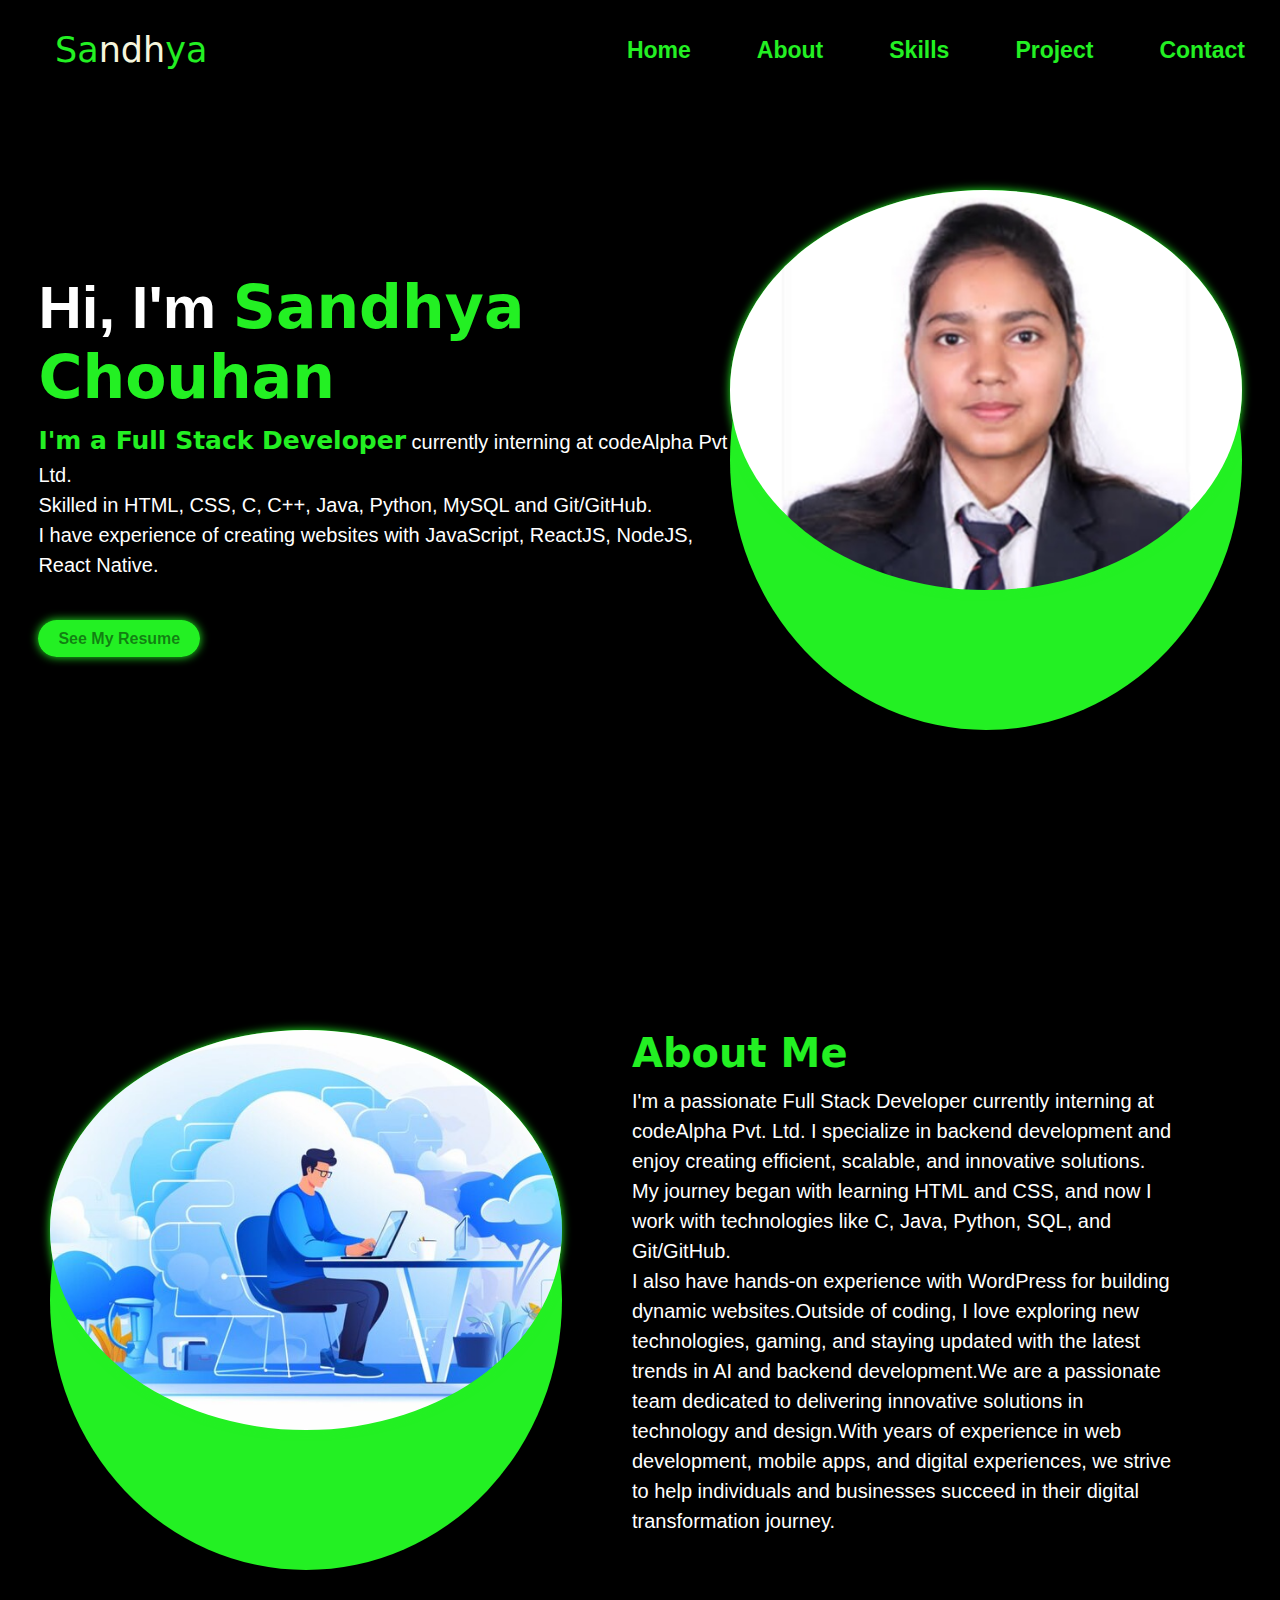
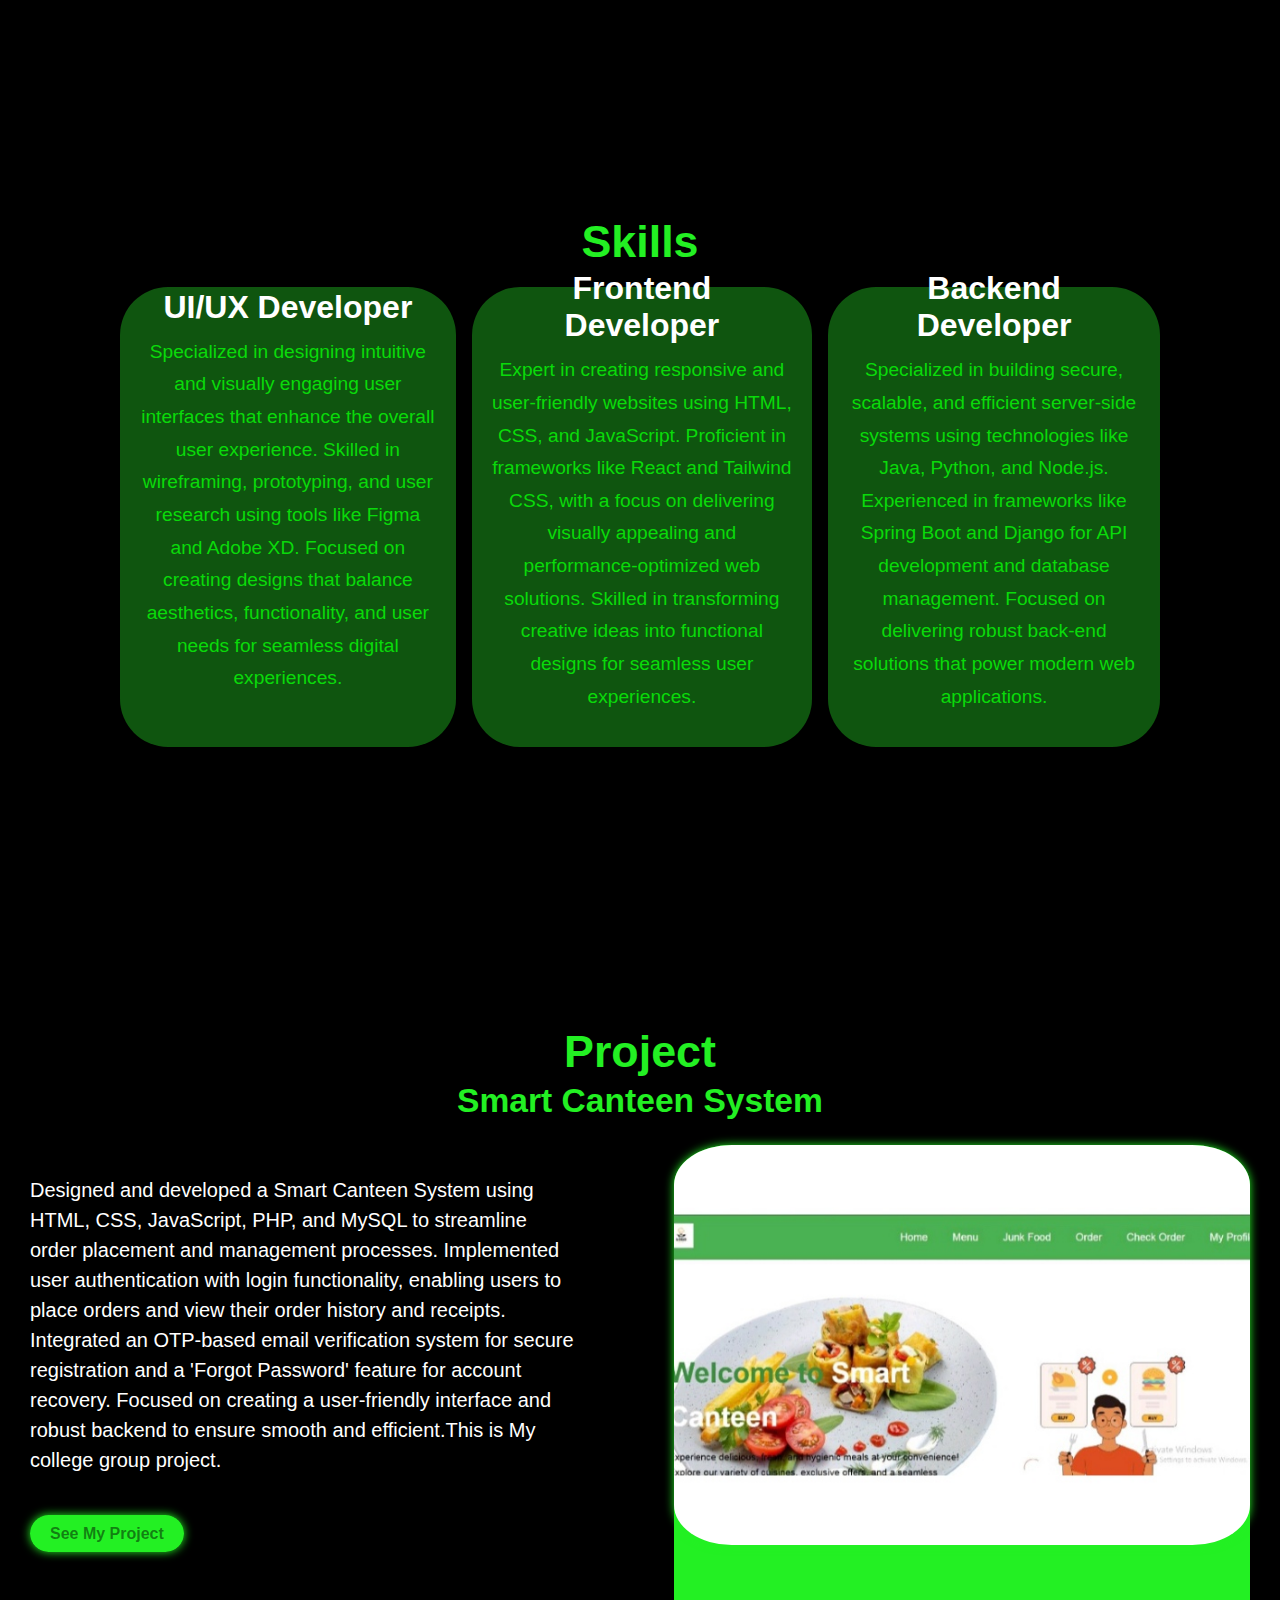
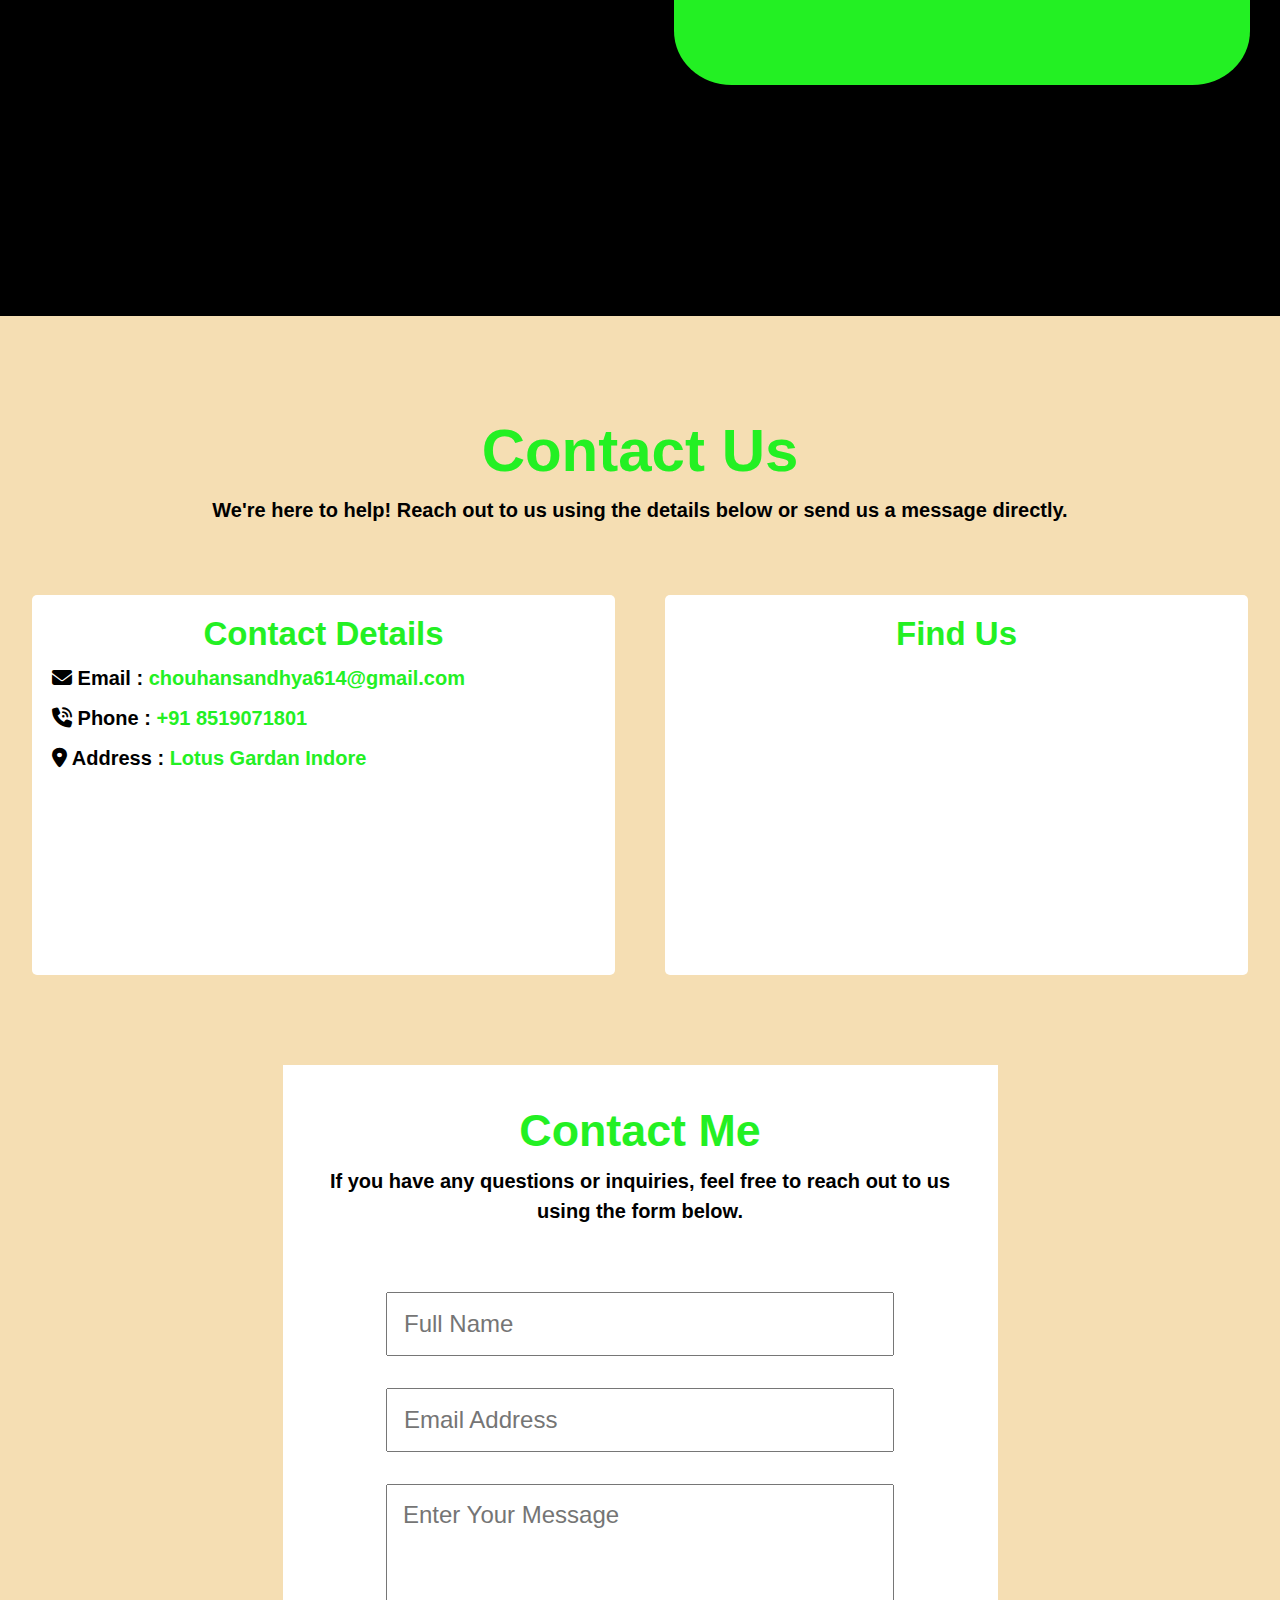
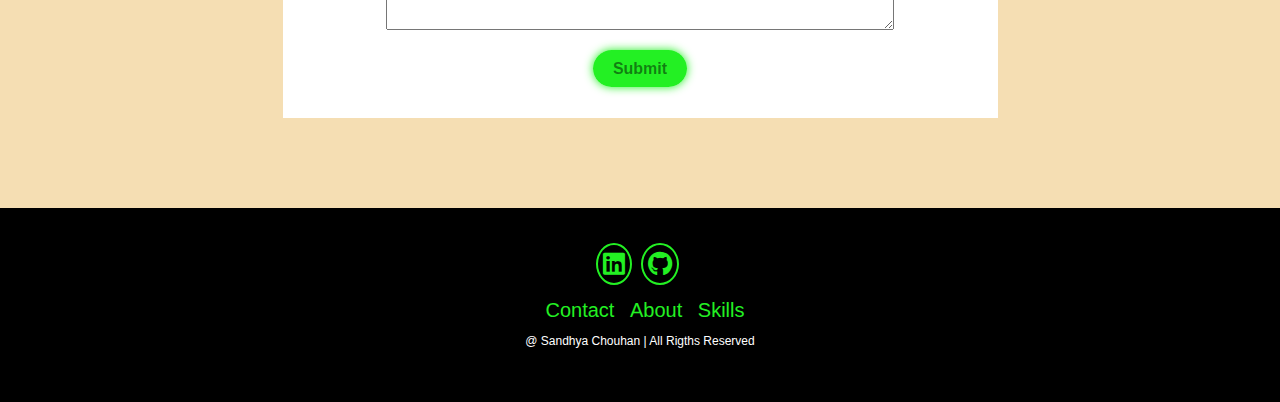
<file: task1/index.html>
<!DOCTYPE html>
<html lang="en">
<head>
    <meta charset="UTF-8">
    <meta name="viewport" content="width=device-width, initial-scale=1.0">
    <title>Sandhya Portfolio</title>
    <link rel="stylesheet" href="https://cdnjs.cloudflare.com/ajax/libs/font-awesome/6.7.2/css/all.min.css" integrity="sha512-Evv84Mr4kqVGRNSgIGL/F/aIDqQb7xQ2vcrdIwxfjThSH8CSR7PBEakCr51Ck+w+/U6swU2Im1vVX0SVk9ABhg==" crossorigin="anonymous" referrerpolicy="no-referrer" />
    <link rel="stylesheet" href="style.css">
</head>
<body>
    <nav class="navbar">
          <a href="#" class="logo"><span>Sa</span>ndh<span>ya</span></a>
        <ul >
            <li><a href="#home">Home</a></li>
            <li><a href="#about">About</a></li>
            <li><a href="#skills">Skills</a></li>
            <li><a href="#project">Project</a></li>
            <li><a href="#contact">Contact</a></li>
        </ul>
    </nav>

    <section id="home">
        <div class="information">
            <h1>Hi, I'm <span>Sandhya Chouhan</span></h1>
            <p><span>I'm a Full Stack Developer</span> currently interning at codeAlpha Pvt Ltd.<br/>Skilled in HTML, CSS, C, C++, Java, Python, MySQL and Git/GitHub.<br/>I have experience of creating websites with JavaScript, ReactJS, NodeJS, React Native.<br/></p>
            <div class="botton">
                <a href="./SandhyaResume.pdf" class="btn" target="_blank">See My Resume</a>
            </div>
        </div >

        <div class="image">
            <div class="img-box">
                  <div class="picture">
                       <img src="./sandhya.jpg" alt="image1">
                  </div>
            </div>
        </div>
    </section>

    <section id="about">
        <div class="image1">
            <div class="img-box1">
                  <div class="picture2">
                       <img src="./image2.jpg" alt="image1">
                  </div>
            </div>
        </div>
        <div class="content">
              <h1><span style="color:rgb(35, 240, 35);">About Me</span></h1>
              <p>I'm a passionate Full Stack Developer currently interning at codeAlpha Pvt. Ltd. I specialize in backend development and enjoy creating efficient, scalable, and innovative solutions.<br/>My journey began with learning HTML and CSS, and now I work with technologies like C, Java, Python, SQL, and Git/GitHub.<br/> I also have hands-on experience with WordPress for building dynamic websites.Outside of coding, I love exploring new technologies, gaming, and staying updated with the latest trends in AI and backend development.We are a passionate team dedicated to delivering innovative solutions in technology and design.With years of experience in web development, mobile apps, and digital experiences, we strive to help individuals and businesses succeed in their digital transformation journey.</p>
        </div>
    </section>

    <section class="skill" id="skills">
        <h1 class="heading">Skills</h1>
           <div class="container">
                <div class="box">
                    <div class="info">
                       <h4>UI/UX Developer</h4>
                       <p>Specialized in designing intuitive and visually engaging user interfaces that enhance the overall user experience. Skilled in wireframing, prototyping, and user research using tools like Figma and Adobe XD. Focused on creating designs that balance aesthetics, functionality, and user needs for seamless digital experiences.</p>
                    </div>
                </div>
                <div class="box">
                    <div class="info">
                       <h4>Frontend Developer</h4>
                       <p>Expert in creating responsive and user-friendly websites using HTML, CSS, and JavaScript. Proficient in frameworks like React and Tailwind CSS, with a focus on delivering visually appealing and performance-optimized web solutions. Skilled in transforming creative ideas into functional designs for seamless user experiences.
                    </p>
                    </div>
                </div>
                <div class="box">
                    <div class="info">
                       <h4>Backend Developer</h4>
                       <p>Specialized in building secure, scalable, and efficient server-side systems using technologies like Java, Python, and Node.js. Experienced in frameworks like Spring Boot and Django for API development and database management. Focused on delivering robust back-end solutions that power modern web applications.</p>
                    </div>
                </div>
           </div>
    </section>

    <section class="project" id="project">
        <div class="headings">
               <h2>Project</h2>
               <h3>Smart Canteen System</h3>
        </div>
        <div class="content-wrapper">
            <div class="content1">
                <p>Designed and developed a Smart Canteen System using HTML, CSS, JavaScript, PHP, and MySQL to streamline order placement and management processes. Implemented user authentication with login functionality, enabling users to place orders and view their order history and receipts. Integrated an OTP-based email verification system for secure registration and a 'Forgot Password' feature for account recovery. Focused on creating a user-friendly interface and robust backend to ensure smooth and efficient.This is My college group project.</p>
                <div class="botton">
                    <a href="https://shadabbelim2.github.io/smart-canteen/" target="_blank" class="btn">See My Project</a>
                </div>
            </div>

            <div class="image2">
                <div class="imgbox2">
                      <div class="picture3">
                           <img src="./smart canteen.jpg" alt="image1">
                      </div>
                </div>
            </div>
        </div>
    </section>
    <section class="contact1" id="contact">
        <div class="heading">
            <h1>Contact Us</h1>
            <p><b>We're here to help! Reach out to us using the details below or send us a message directly.</b></p>
        </div>
        <div class="container1">
            <div class="details">
                <h2>Contact Details</h2>
                <p><i class="fa-solid fa-envelope"></i><strong> Email : </strong><a href="mailto:chouhansandhya614@gmail.com"><b>chouhansandhya614@gmail.com</b></a></p>
                <p><i class="fa-solid fa-phone-volume"></i><strong> Phone : </strong> <a href="tel:+918519071801"><b>+91 8519071801</b> </a></p>
                <p><i class="fa-solid fa-location-dot"></i><strong> Address : </strong> <a href="#"><b>Lotus Gardan Indore</b></a></p>
            </div>
            <div class="map">
                <h2>Find Us</h2>
                <iframe src="https://www.google.com/maps/embed?pb=!1m18!1m12!1m3!1d3682.6294431022793!2d75.88638207435497!3d22.630308730854637!2m3!1f0!2f0!3f0!3m2!1i1024!2i768!4f13.1!3m3!1m2!1s0x3962fb37832dd01f%3A0x52c4bad855f8ef41!2sLotus%20Garden!5e0!3m2!1sen!2sin!4v1736791418263!5m2!1sen!2sin" style="border:0;" allowfullscreen="" loading="lazy" referrerpolicy="no-referrer-when-downgrade" width="100%" higth="500px" ></iframe>
            </div>
        </div>
    </section>
    <section class="contact">
        <div class="contact2">
          <h1>Contact Me</h1>
          <p><b>If you have any questions or inquiries, feel free to reach out to us using the form below.</b></p>
          <form action="#">
            <div class="input-group">
               <div class="input-box">
                   <input type="text" placeholder="Full Name"/>
                   <input type="text" placeholder="Email Address"/>
                   <textarea name="" id="" placeholder="Enter Your Message" cols="30" rows="4"></textarea>
                </div>
                <div class="botton">
                    <a href="#" class="btn">Submit</a>
                </div>
            </div>
          </form>
        </div>
    </section>
             <footer class="footer">
                <div class="icon">
                    <a href="#"><i class="fa-brands fa-linkedin"></i></a>
                    <a href="#"><i class="fa-brands fa-github"></i></a>
                </div>
                  
                <ul class="list">
                    <li><a href="#contact">Contact</a></li>
                    <li><a href="#about">About</a></li>
                    <li><a href="#skills">Skills</a></li>
                </ul>

                <p class="copyrigth">
                    @ Sandhya Chouhan | All Rigths Reserved
                </p>
             </footer>
</body>
</html>
</file>
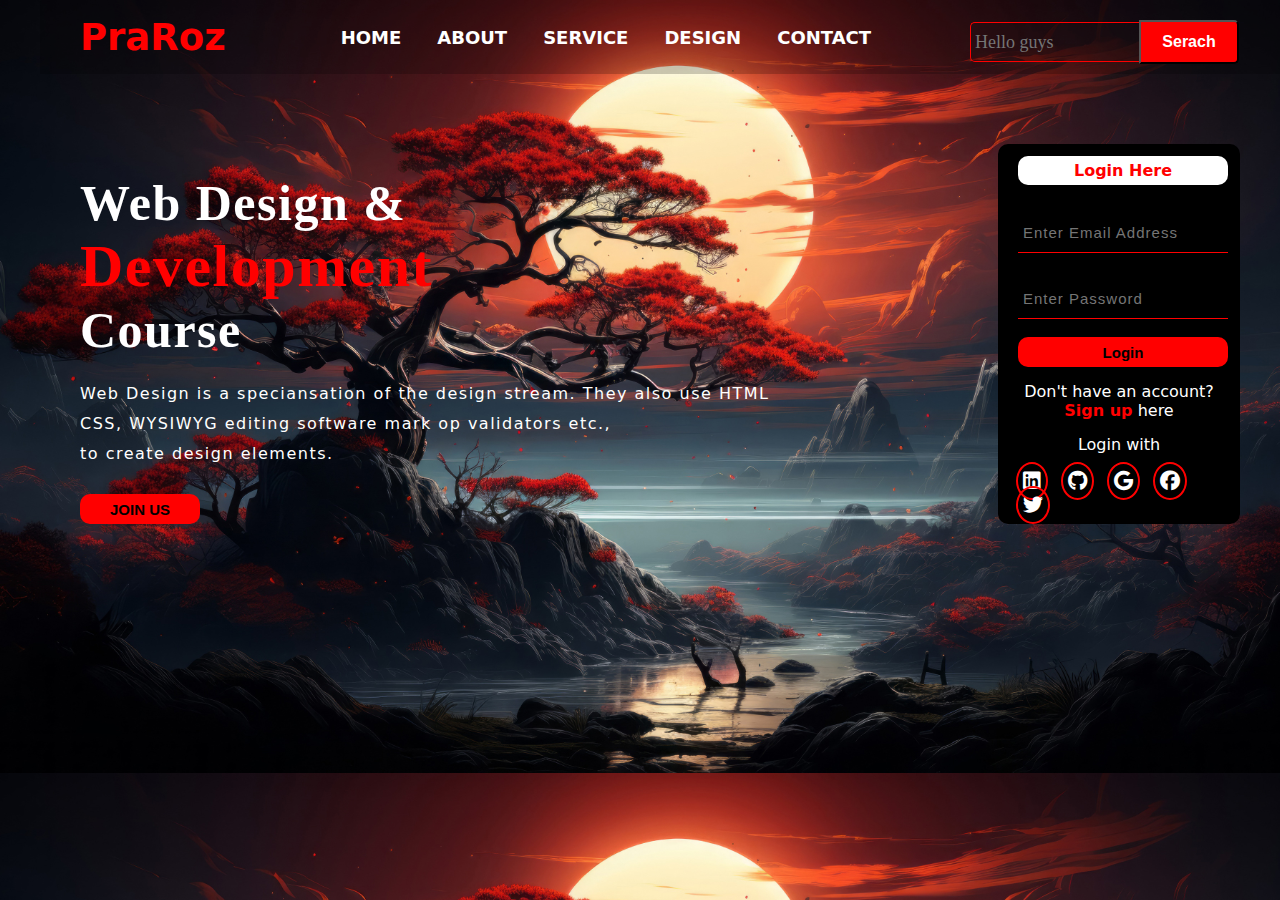
<file: task2/index.html>
<!DOCTYPE html>
<html lang="en">
<head>
    <meta charset="UTF-8">
    <meta name="viewport" content="width=device-width, initial-scale=1.0">
    <title>Project-3</title>
    <link rel="stylesheet" href="style.css">
    <link rel="stylesheet" href="https://cdnjs.cloudflare.com/ajax/libs/font-awesome/6.7.2/css/all.min.css" integrity="sha512-Evv84Mr4kqVGRNSgIGL/F/aIDqQb7xQ2vcrdIwxfjThSH8CSR7PBEakCr51Ck+w+/U6swU2Im1vVX0SVk9ABhg==" crossorigin="anonymous" referrerpolicy="no-referrer" />
    
</head>
<body>
        <nav class="navbar">
           <a href="#" class="logo"><span>PraRoz</span></a>
           <ul >
              <li><a href="#home">HOME</a></li>
              <li><a href="#about">ABOUT</a></li>
              <li><a href="#service">SERVICE</a></li>
              <li><a href="#design">DESIGN</a></li>
              <li><a href="#contact">CONTACT</a></li>
           </ul>
           <div class="serach">
              <input type="text" placeholder="Hello guys" class="srch">
              <a href="#"><button class="btn">Serach</button></a>
           </div>
        </nav> 
        <div class="home">
            <div class="content">
                 <h1>Web Design & <br/><span>Development</span><br/>Course</h1>
                 <p>Web Design is a speciansation of the design stream. They also use HTML<br/>
                    CSS, WYSIWYG editing software mark op validators etc.,<br/>to create design elements.</p>
                 <button class="btn1">JOIN US</button>
            </div>
            <div class="login_page">
                <div class="content2">
                   <h4>Login Here</h4>
                   <input type="text" placeholder="Enter Email Address">
                   <input type="password" placeholder="Enter Password">
                   <button class="btn2" >Login</button>
                   <p>Don't have an account?<br/>
                   <a href="#"><span>Sign up</span> here</a></p>
                   <p>Login with</p>
                  <div class="icon">
                    <a href="www.linkedin.com/in/sandhya-chouhan-a990732a5" target="_blank"><i class="fa-brands fa-linkedin"></i></a>
                    <a href="#"><i class="fa-brands fa-github"></i></a>
                    <a href="#"><i class="fa-brands fa-google"></i></a>
                    <a href="#"><i class="fa-brands fa-facebook"></i></a>
                    <a href="#"><i class="fa-brands fa-twitter"></i></a>
                  </div>
                </div>
            </div>
        </div> 
</body>
</html>
</file>
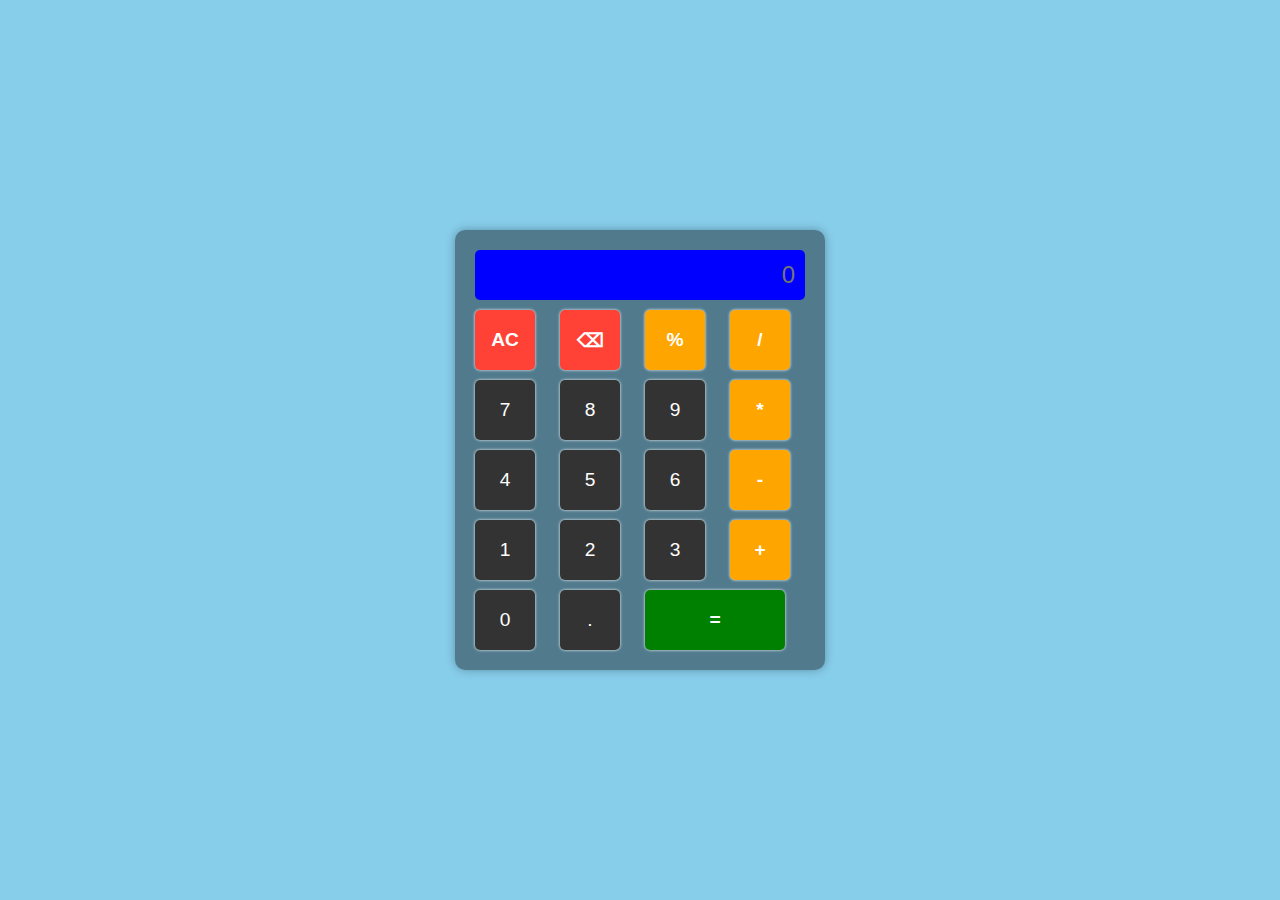
<file: task3/index.html>
<!DOCTYPE html>
<html lang="en">
<head>
    <meta charset="UTF-8">
    <meta name="viewport" content="width=device-width, initial-scale=1.0">
    <title>Basic Calculator</title>
    <link rel="stylesheet" href="style.css">
</head>
<body>
    <div class="calculator">
        <input type="text" id="display" placeholder="0">
        <div class="buttons">
            <button onclick="clearDisplay()">AC</button>
            <button onclick="deleteLast()">⌫</button>
            <button class="btn" onclick="appendValue('%')">%</button>
            <button class="btn" onclick="appendValue('/')">/</button>
            <button onclick="appendValue('7')">7</button>
            <button onclick="appendValue('8')">8</button>
            <button onclick="appendValue('9')">9</button>
            <button class="btn" onclick="appendValue('*')">*</button>
            <button onclick="appendValue('4')">4</button>
            <button onclick="appendValue('5')">5</button>
            <button onclick="appendValue('6')">6</button>
            <button class="btn" onclick="appendValue('-')">-</button>
            <button onclick="appendValue('1')">1</button>
            <button onclick="appendValue('2')">2</button>
            <button onclick="appendValue('3')">3</button>
            <button class="btn" onclick="appendValue('+')">+</button>
            <button onclick="appendValue('0')">0</button>
            <button onclick="appendValue('.')">.</button>
            <button class="equal" onclick="calculateResult()">=</button>
        </div>
    </div>
    <script src="script.js"></script>
</body>
</html>
</file>
<file: task1/style.css>
*
{
    margin: 0;
    padding: 0;
    box-sizing: border-box;
    font-family:Arial, Helvetica, sans-serif;
}
body
{
    background-color: black;
}
a
{
  text-decoration: none;
  color: rgb(35, 240, 35);
}
.navbar
{
    position: fixed;
    left: 0;
    top: 0;
    height: 100px;
    width: 100%;
    padding: 25px;
    background:  black;
    display: flex;
    justify-content: space-between;
    align-items: center;
    z-index: 1;
}
.logo    
{
    font-weight: 600px;
    font-size: 35px;
    color: beige;
    transition: 0.5s;
    margin-left: 30px;
    font-family:system-ui, -apple-system, BlinkMacSystemFont, 'Segoe UI', Roboto, Oxygen, Ubuntu, Cantarell, 'Open Sans', 'Helvetica Neue', sans-serif;
    
}
.logo:hover
{
    color: rgb(35, 240, 35);
    text-shadow: 0 0 25px rgb(35, 240, 35) ,0 0 50px  rgb(35, 240, 35);
    transform: scale(1,1);
}
span
{
    color: rgb(35, 240, 35);
        font-family:system-ui, -apple-system, BlinkMacSystemFont, 'Segoe UI', Roboto, Oxygen, Ubuntu, Cantarell, 'Open Sans', 'Helvetica Neue', sans-serif;

}
.navbar ul
{
    display: flex;
}
.navbar ul li
{
    margin-left: 30px;
    list-style: none;
}
.navbar ul li a
{
    font-weight: bold;
    font-size: 23px;
    margin-left: 16px;
    padding: 10px;
}
.navbar ul li a:hover 
{
    background-color: white;
    color: rgb(3, 77, 3);
    border-radius: 8px;
    padding: 10px;
}
#home
{
    display: flex;
    align-items: center;
    height: 100vh;
    color: white;
    padding:20px 3% 0;
}
h1 
{
    font-size: 60px;
    color: white;
}
h1 span
{
    color:rgb(35, 240, 35);
}
p 
{
    margin: 10px 0 25px;
    font-size: 20px;
    line-height: 1.5;
    margin-bottom: 50px;
}
p span
{
    font-weight: bold;
    font-size: 25px;
}
.btn 
{
    font-weight: bolder;
    text-decoration: none;
    background-color: rgb(35, 240, 35);
    color: rgba(0, 0, 0, 0.479);
    box-shadow: 0 0 10px rgb(35, 240, 35);
    padding: 10px 20px;
    border-radius: 40px;
    font-weight: bold;
    transition: .5s;
}
.btn:hover {
    background-color: transparent;
    color:  rgb(35, 240, 35);
}
.image .img-box
{
    width: 40vw;
    height: 60vh;
    background-color: rgb(35, 240, 35);
    border-radius: 50%;
}
.image .img-box .picture
{
    position: relative;
    display: flex;
    justify-content: center;
    width:100%;
    height:400px;
    background-color:  rgb(35, 240, 35);
    border-radius: 50%;
    overflow: hidden;
    box-shadow: 0 0 10px 0 rgb(35, 240, 35);    
}
.image .img-box .picture img
{
    position: absolute;
    display: block;
    width: 100%;
    object-fit: cover; 
    height: 440px;
}

/* about start */

#about
{
    padding: 130px 0;
    display: flex;
    height: 600100pxpx;
    margin-left: 50px;
}
.image1 .img-box1
{
    width: 40vw;
    height: 60vh;
    background-color: rgb(35, 240, 35);
    border-radius: 50%;
}
.image1 .img-box1 .picture2
{
    position: relative;
    display: flex;
    justify-content: center;
    width:100%;
    height:400px;
    background-color:  rgb(35, 240, 35);
    border-radius: 50%;
    overflow: hidden;
    box-shadow: 0 0 10px 0 rgb(35, 240, 35);    
}
.image1 .img-box1 .picture2 img
{
    position: absolute;
    display: block;
    width: 100%;
    object-fit: cover; 
    height: 400px;
}
#about .content
{
    flex-basis: 45%;
    margin-left: 70px;
}
.content h1
{
 font-size: 40px;
}
p
{
    color: white;
}

/* skill */

.skill
{
    height: 90vh;
}
.heading
{
    text-align: center;
    font-size: 2.8rem;
    padding: 100px;
    color: rgb(35, 240, 35);
    margin-bottom: 7px;
    padding-bottom: 1%;
}
.container
{
    display: flex;
    grid-template-columns: repeat(auto-fit,minmax(300px,1fr));
    align-items: center;
    gap: 1rem;
    padding-left: 120px  ;
    padding-right: 120px;
}
.box
{
    margin-top: 0%;
    display: flex;
    align-items: center;
    background-color:  rgb(15, 85, 15)  ;
    height:460px;
    border-radius: 3rem;
    cursor: pointer;
    border: 5px solid transparent;
    transition: 0.4s ease-in-out;
}
.box:hover
{
   background-color:transparent;
   color: rgb(35, 240, 35);
   border: 5px solid  rgb(15, 85, 15);
   transform: scale(1.03);
}
.info
{
    display: flex;
    flex-direction: column;
    text-align: center;
    justify-content: center;
    align-items: center;
    padding: 15px;
}
.info h4
{
  font-size: 2.0rem;
  color: white;
}
.info p
{
    font-size: 1.2rem;
    font-weight: 400;
    line-height: 1.7;
    color: rgb(10, 218, 10);
}

/* Project */

.project
{
    height: 110vh;
}
.headings h2
{
    text-align: center;
    font-size: 2.8rem;
    padding: 100px;
    font-weight: bold;
    color: rgb(35, 240, 35);
    margin-bottom: 0;
    padding-bottom: 0;
}
.headings h3
{
    margin-top: 5px;
    padding-top: 0;
    padding: 0px;
    text-align: center;
    font-size: 2.1rem;
    color: rgb(35, 240, 35);
    margin-bottom: 25px;
}
.content-wrapper
{
    display: flex;
}
.content-wrapper .content1
{
    margin-right: 100px;
    margin-left: 30px;

}
.content1 p
{
    margin-top: 30px;
    color: white;
    font-size: 20px;
}
.image2 .imgbox2
{
    width: 45vw;
    height: 60vh;
    background-color: rgb(35, 240, 35);
    border-radius: 10%;
    margin-right: 30px;
}
.image2 .imgbox2 .picture3
{
    position: relative;
    display: flex;
    justify-content: center;
    width:100%;
    height:400px;
    background-color:  rgb(35, 240, 35);
    border-radius: 10%;
    overflow: hidden;
    box-shadow: 0 0 10px 0 rgb(35, 240, 35);    
}
.image2 .imgbox2 .picture3 img
{
    position: absolute;
    display: block;
    width: 650px;
    object-fit: cover; 
    height: 400px;
}
/* Contact */
.contact1
{
    background-color: wheat;
}
.contact1 .heading h1,h2
{
    text-align: center;
    color:  rgb(35, 240, 35);
}
.contact1 .heading p
{
    color: black
}
.container1
{
    width: 95%;
    margin: auto;
    display: flex;
    justify-content: center;
    gap: 50px;
}
.details h2 ,.map h2

{
    font-size: 33px;
}
 .details , .map
{
    height: 380px;
    width: 85%;
    padding: 20px;
    background-color: white;
    border-radius:5px ;
}
.map iframe
{
    height: 300px;
}
.details p , .map iframe
{
  margin: 10px 0;
  color: black;
}
.details p a
{
    text-decoration: none;
    
}
.details p a:hover
{
    text-decoration: underline;
}
.contact
{
    padding: 90px;
    background-color: wheat;
}
.contact2
{ 
    padding: 40px;
    width: 65%;
    margin: auto;
    background-color: white;
}
.contact2  p
{
    text-align: center;
    color: black;
}
.contact2 h1
{
    text-align: center;
    color: rgb(35, 240, 35);
    font-size: 2.8rem;
}
.contact2 form
{
    display: flex;
    align-items: center;
    justify-content: center;
    text-align: center;
}
.input-box
{
    margin-bottom: 10px;
}
.input-box input,textarea
{
   width: 80%;
   padding: 1rem;
   font-size: 1.5rem;
   margin: 1rem;
}
input:focus,textarea:focus
{
    outline: none;
}

.footer
{
    text-align: center;
    margin-top: 40px;
    padding: 2px;
}
.footer .icon a
{
    margin-right: 5px; 
    padding: 5px;
    border: 2px solid  rgb(35, 240, 35);
    border-radius: 100%;
    font-size: 25px;
    transition: .5s;
}
.footer .icon a:hover 
{
    background-color: rgb(35, 240, 35);
    color: black;
    box-shadow: 0 0 10px rgb(35, 240, 35);
}
.footer ul
{
    font-size: 20px;
}
.footer ul li
{
    display: inline-block;
    margin-left: 10px;
    margin-top: 20px;
}
.footer ul li a
{
    color:  rgb(35, 240, 35);
    border-bottom: 3px solid transparent;
    transition: 0.4s ease-in-out;
}
.footer ul li a:hover
{
    border-bottom: 3px solid yellow;
}
.footer .copyrigth 
{
    margin-top: 10px;
    font-size: 12px;
}
</file>
<file: task2/style.css>
*
{
    margin: 0;
    padding: 0;
}
body
{
    background: url(tree.jpg);
    background-position: center;
    background-size: cover;
    font-family:system-ui, -apple-system, BlinkMacSystemFont, 'Segoe UI', Roboto, Oxygen, Ubuntu, Cantarell, 'Open Sans', 'Helvetica Neue', sans-serif;
    height: 70vh;
    width: 100%;
    margin-bottom: 143px; 
}
a
{
  text-decoration: none;
  color: white;
}
.navbar
{
    margin-left: 40px;
    display: flex;
    justify-content: space-between;
    align-items: center;
    background-color: rgba(0,0,0,0.2);
    padding: 10px;
}
.logo    
{
    font-weight: 600px;
    font-size: 37px;
    transition: 0.5s;
    margin-left: 30px;
}
.logo:hover
{
    text-shadow: 0 0 20px white;
    transform: scale(0.9,0.9);
}
span
{
    color: red;
    font-weight: bold;
}
.navbar ul
{
    display: flex;
}
.navbar ul li
{
    list-style: none;
}
.navbar ul li a
{
    font-weight: bold;
    font-size: 18px;
    margin-left: 16px;
    padding: 10px;
}
.navbar ul li a:hover 
{
    background-color: white;
    color:red;
    border-radius: 8px;
}
.serach
{
    display: flex;
    align-items: center;
    margin-top: 10px;
    width: 300px;
}
input
{
  padding: 5px;  
}
.srch
{
    font-family: 'Times New Roman', Times, serif ;
    width: 160px;
    height: 30px;
    background: transparent;
    border: 1px solid  red;
    border-radius: 5px;
    border-right: none;
    color: white;
    outline: none;
    font-size: 18px;
    border-top-right-radius: 0;
    border-bottom-right-radius: 0;
    padding: 4px;
}
.btn
{
    width: 100px;
    height: 44px;
    font-size: 16px;
    font-weight: bold;
    background-color: red;
    border-radius: 5px;
    border-top-left-radius: 0;
    border-bottom-left-radius: 0;
    color: white;
    padding: 5px;
}
.btn:hover
{
    background: transparent;
    box-shadow: 0 0 10px   red;
    transition: 0.3s;
    color: white;
}
.home
{
    display: flex;
    justify-content: space-evenly;
    align-items: flex-end;
}
.content
{
    color: white;
    width: 1200px;
    margin: 0;
    position: relative;
    margin-left: 80px;
}
.content p
{
    margin-top: 20px;
    padding-bottom: 25px;
    letter-spacing: 1.5px;
    line-height: 30px;
    font-family:system-ui, -apple-system, BlinkMacSystemFont, 'Segoe UI', Roboto, Oxygen, Ubuntu, Cantarell, 'Open Sans', 'Helvetica Neue', sans-serif;
}
.content h1
{
    font-family: 'Times New Roman', Times, serif;
    font-size: 50PX;
    margin-top: 100px;
    letter-spacing: 1.5px;
}
h1 span
{
    font-size: 60px;
}
.content .btn1
{
  width: 120px;
  height: 30px;
  border-radius: 10px;
  border: none;
  background:  red;
  font-size: 15px;
  font-weight: bold;
  cursor: pointer;
}
.btn1:hover
{
    background: transparent;
    box-shadow: 0 0 10px red;
    transition: 0.3s;
    color: white;
}
.login_page
{
    height: 380px;
    width: 300px;
    background-color: black;
    margin-right:40px;
    border-radius: 10px;
}
.content2
{
    padding: 10px;
}
h4
{
    text-align: center;
    background-color: white;
    border-radius: 10px;
    width: 200px;
    padding: 5px;
    margin: 2px;
    margin-left: 10px;
    color: red;
}
.content2 input
{
    width: 200px;
    height: 30px;
    background: transparent;
    border-top: none;
    border-left:none ;
    border-right:none ;
    border-bottom: 1px solid red;
    color: white;
    outline: none;
    font-size: 15px;
    margin-top: 25px;
    margin-left: 10px;
    letter-spacing: 1px;
}
.content2 .btn2
{
  width: 210px;
  height: 30px;
  border-radius: 10px;
  border: none;
  background:  red;
  font-size: 15px;
  font-weight: bold;
  cursor: pointer;
  padding: 3px;
  margin-top: 18px;
  margin-left: 10px;
  margin-bottom: 15px;
}
.btn2:hover
{
    background: transparent;
    box-shadow: 0 0 10px red;
    transition: 0.3s;
    color: white;
}
.content2 p
{
    text-align: center;
    color: white;
    margin-bottom: 15px;
    margin-bottom: 15px;
}
.content2 a 
{
    text-align: center;
}
.icon a
{
    margin-left: 8px;
    padding: 5px;
    border: 2px solid red;
    border-radius: 100%;
    font-size: 20px;
    transition: .5s;
}
.icon a:hover 
{
    background-color:  red;
    color: black;
    box-shadow: 0 0 10px red;
}
</file>
<file: task3/style.css>
*
{
margin: 0;
padding: 0;
box-sizing: border-box;
font-family: Arial, sans-serif;
}

body 
{
display: flex;
justify-content: center;
align-items: center;
height: 100vh;
background-color:skyblue;
}

.calculator 
{
background:rgba(0, 0, 0, 0.4);
padding: 20px;
border-radius: 10px;
box-shadow: 0 0 10px rgba(0, 0, 0, 0.3);
text-align: center;
flex-direction: column;
align-items: stretch; 

}
#display 
{
width: 100%;
height: 50px;
font-size: 1.5em;
text-align: right;
padding: 10px;
border: none;
outline: none;
background: blue;
color: white;
margin-bottom: 10px;
border-radius: 5px;
}

.buttons 
{
display: grid;
grid-template-columns: repeat(4, 1fr);
gap: 10px;
}

button 
{
width: 60px;
height: 60px;
font-size: 1.2em;
border: none;
cursor: pointer;
background: #333;
color: white;
border-radius: 5px;
box-shadow: 0 0 3px white;

}
button:nth-child(1) 
{ 
    background: #ff4136; 
    color: white; 
    font-weight: bold;
}
button:nth-child(2) 
{ 
    background: #ff4136; 
    color: white; 
    font-weight: bold;
}
button:nth-child(19) 
{ 
    background: green; 
    color: white; 
    font-weight: bold;
}
.btn
{
    background:orange;
    font-weight: bold;
    color: white; 
}
.equal
{
  grid-column: span 2;
  width: 140px;  

}
button:hover
{
background: gray;
font-weight: bold;
}
button:active {
background: #777;
}
</file>
